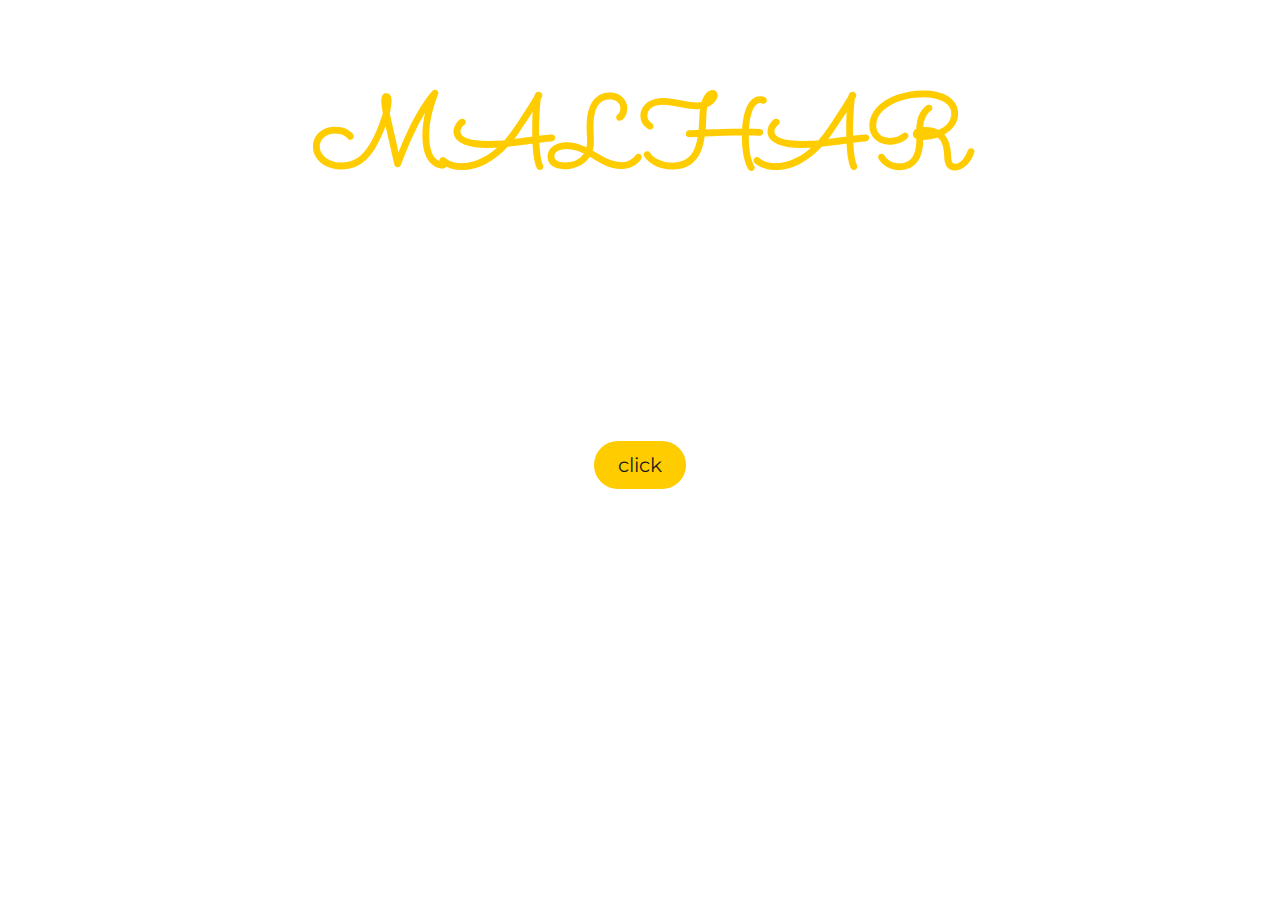
<file: index.html>
<!DOCTYPE html>
<html lang="en">
<head>
    <meta charset="UTF-8">
    <meta name="viewport" content="width=device-width, initial-scale=1.0">
    <title>Image Gallery</title>
    <style>
        @import url('https://fonts.googleapis.com/css2?family=Montserrat:wght@700&family=Sacramento&display=swap');

        body {
            height: 100vh;
            width: 100vw;
            background-image: url("https://e0.pxfuel.com/wallpapers/496/396/desktop-wallpaper-graphy-camera-background-becuo-for-your-mobile-tablet-explore-background-for-background-and-black-aesthetic-camera.jpg");
            background-size: cover;
            background-repeat: no-repeat;
            background-attachment: fixed;
            background-position: center;
            margin: 0;
            font-family: 'Montserrat', sans-serif;
        }

        .header {
            text-align: center;
            color: white;
            margin: 20px;
            padding: 3px;
        }

        .logo {
            font-family: 'Sacramento', cursive;
            font-size: 80px;
            color: #ffcc00;
            margin: 0;
            padding-top: 50px;
            animation: fadeIn 2s ease-in-out;
        }

        .subtitle {
            font-size: 34px;
            color: #ffffff;
            margin: 0;
            letter-spacing: 2px;
            animation: slideIn 3s ease-in-out;
        }

        .button-container {
            text-align: center;
            margin-top: 100px;
            padding: 50px;
        }

        .click-button {
            font-family: 'Montserrat', sans-serif;
            font-size: 18px;
            padding: 10px 20px;
            color: #1c1b1b;
            background-color: #ffcc00;
            border: none;
            border-radius: 56px;
            cursor: pointer;
            transition: background-color 0.3s ease, transform 0.3s ease;
        }

        .click-button:hover {
            background-color: #ffaa00;
            transform: scale(1.1);
        }

        @keyframes fadeIn {
            0% { opacity: 0; transform: scale(0.8); }
            50% { opacity: 1; transform: scale(1.1); }
        }

        @keyframes slideIn {
            0% { opacity: 0; transform: translateY(20px); }
            100% { opacity: 1; transform: translateY(0); }
        }

        /* Large Desktops and Laptops */
        @media (min-width: 1200px) {
            .logo {
                font-size: 100px;
            }

            .subtitle {
                font-size: 40px;
            }

            .button-container {
                margin-top: 120px;
            }

            .click-button {
                font-size: 20px;
                padding: 12px 24px;
            }
        }

        /* Tablets and Medium Devices */
        @media (max-width: 1199px) and (min-width: 768px) {
            .logo {
                font-size: 70px;
            }

            .subtitle {
                font-size: 30px;
            }

            .button-container {
                margin-top: 80px;
                padding: 40px;
            }

            .click-button {
                font-size: 16px;
                padding: 8px 16px;
            }
        }

        /* Mobile Devices */
        @media (max-width: 767px) and (min-width: 480px) {
            .logo {
                font-size: 50px;
                padding-top: 30px;
            }

            .subtitle {
                font-size: 24px;
            }

            .button-container {
                margin-top: 50px;
                padding: 20px;
            }

            .click-button {
                font-size: 14px;
                padding: 6px 12px;
            }
        }

        /* Small Mobile Devices */
        @media (max-width: 479px) {
            .logo {
                font-size: 40px;
                padding-top: 20px;
            }

            .subtitle {
                font-size: 20px;
            }

            .button-container {
                margin-top: 30px;
                padding: 10px;
            }

            .click-button {
                font-size: 12px;
                padding: 5px 10px;
            }
        }
    </style>
</head>
<body>
    <div class="header">
        <h1 class="logo">MALHAR</h1>
        <h2 class="subtitle">Image Gallery</h2>
    </div>

    <div class="button-container">
        <a href="second.html"><button class="click-button">click</button></a>
    </div>
</body>
</html>
</file>
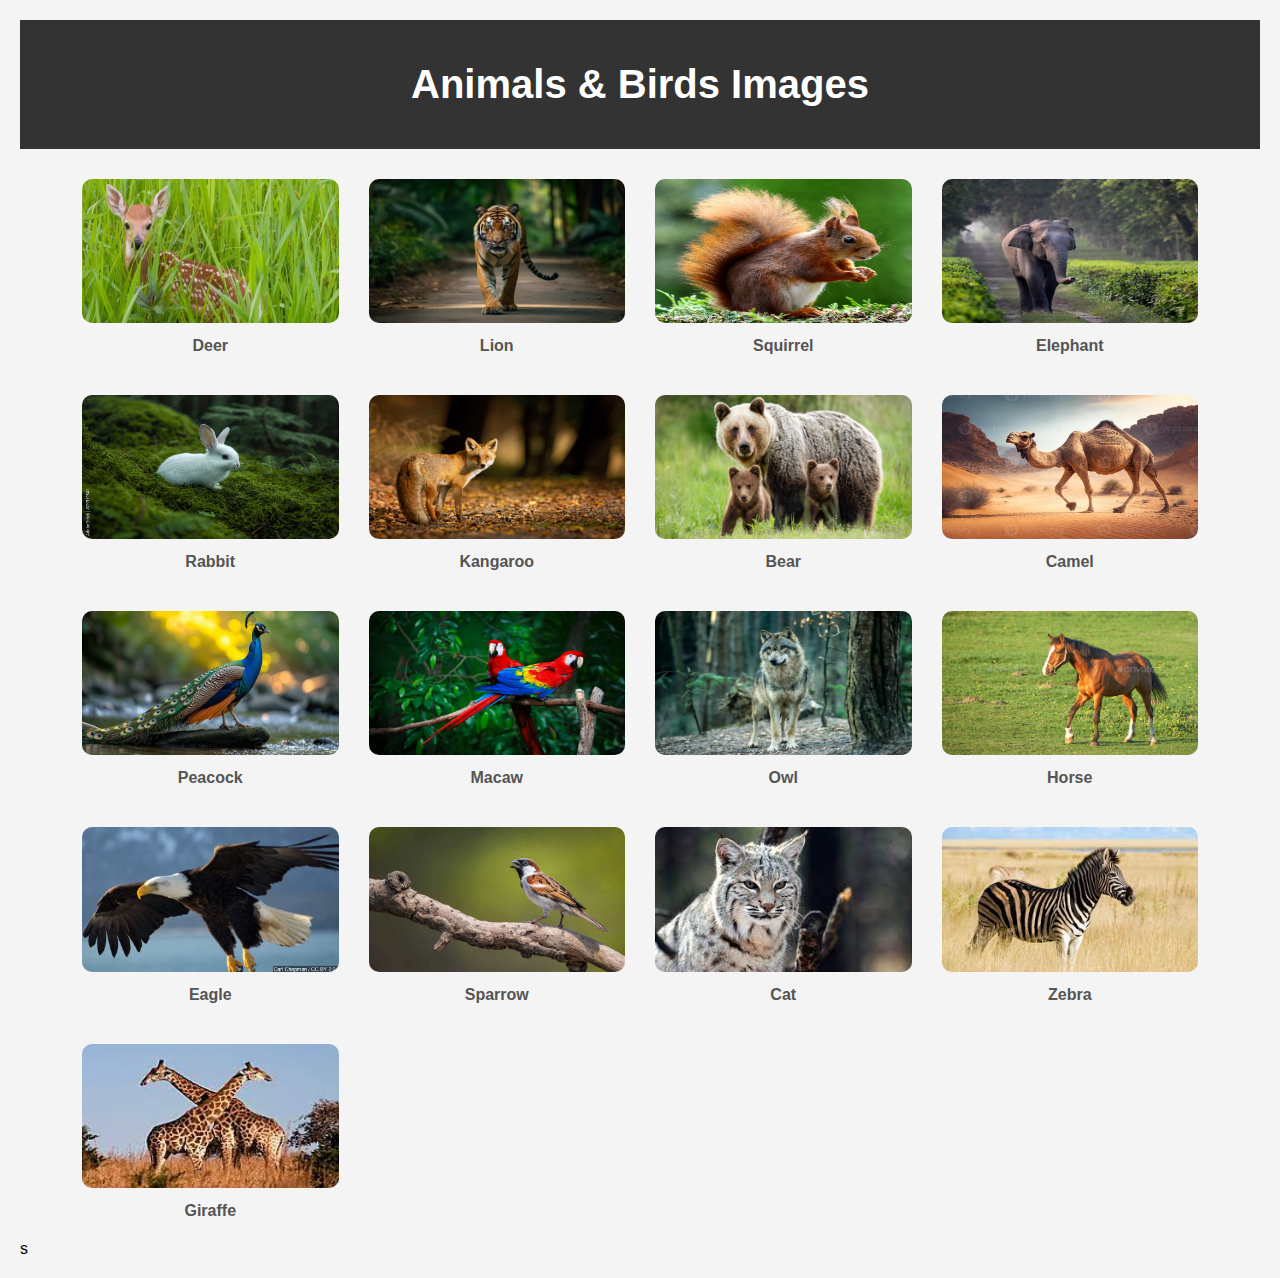
<file: animal.html>
<!DOCTYPE html>
<html lang="en">
  <head>
    <meta charset="utf-8">
    <meta name="viewport" content="width=device-width, initial-scale=1.0">
    <title>Animals & Birds Images</title>
    <link rel="stylesheet" href="style.css">
  </head>
  <body>
    <header class="header">
      <h1>Animals & Birds Images</h1>
    </header>
    <div class="gallery">
      <div>
        <img
          src="image/pic1.jpg"
          alt="Deer"
          data-caption="A beautiful deer standing in a forest, showcasing nature's beauty."
        />
        <div>Deer</div>
      </div>
      <div>
        <img
          src="image/pic2.jpg"
          alt="Lion"
          data-caption="The majestic lion, known as the king of the jungle, roaring fiercely."
        />
        <div>Lion</div>
      </div>
      <div>
        <img
          src="image/pic3.jpg"
          alt="Squirrel"
          data-caption="A cute squirrel gathering nuts for the winter in a park."
        />
        <div>Squirrel</div>
      </div>
      <div>
        <img
          src="image/pic4.jpg"
          alt="Elephant"
          data-caption="A gentle giant elephant walking through the savannah with grace."
        />
        <div>Elephant</div>
      </div>
      <div>
        <img
          src="image/pic5.jpg"
          alt="Rabbit"
          data-caption="A small rabbit hopping through the garden, looking for carrots."
        />
        <div>Rabbit</div>
      </div>
      <div>
        <img
          src="image/pic6.jpg"
          alt="Kangaroo"
          data-caption="A kangaroo jumping across the Australian outback with its joey."
        />
        <div>Kangaroo</div>
      </div>
      <div>
        <img
          src="image/pic7.jpg"
          alt="Bear"
          data-caption="A powerful bear fishing in a river, showcasing its strength."
        />
        <div>Bear</div>
      </div>
      <div>
        <img
          src="image/pic10.jpg"
          alt="Camel"
          data-caption="A camel traveling through the desert, carrying supplies on its back."
        />
        <div>Camel</div>
      </div>
      <div>
        <img
          src="image/pic11.jpg"
          alt="Peacock"
          data-caption="A peacock spreading its vibrant feathers in a stunning display."
        />
        <div>Peacock</div>
      </div>
      <div>
        <img
          src="image/pic12.jpg"
          alt="Macaw"
          data-caption="A colorful macaw perched on a branch, displaying its bright feathers."
        />
        <div>Macaw</div>
      </div>
      <div>
        <img
          src="image/pic9.jpg"
          alt="Owl"
          data-caption="An owl with large, piercing eyes, perched silently on a tree branch."
        />
        <div>Owl</div>
      </div>
      <div>
        <img
          src="image/pic8.jpg"
          alt="Horse"
          data-caption="A strong and elegant horse galloping freely across an open field."
        />
        <div>Horse</div>
      </div>
      <div>
        <img
          src="image/pic13.jpg"
          alt="Eagle"
          data-caption="A majestic eagle soaring high in the sky, scanning the ground below."
        />
        <div>Eagle</div>
      </div>
      <div>
        <img
          src="image/pic14.jpg"
          alt="Sparrow"
          data-caption="A small sparrow chirping on a tree branch in the early morning."
        />
        <div>Sparrow</div>
      </div>
      <div>
        <img
          src="image/pic15.jpg"
          alt="Cat"
          data-caption="A playful cat lounging in the sun, enjoying a lazy afternoon."
        />
        <div>Cat</div>
      </div>
      <div>
        <img
          src="image/pic16.jpg"
          alt="Zebra"
          data-caption="A zebra with distinctive black and white stripes grazing on grass."
        />
        <div>Zebra</div>
      </div>
      <div>
        <img
          src="image/pic17.jpg"
          alt="Giraffe"
          data-caption="A tall giraffe reaching for leaves on the highest branches of a tree."
        />
        <div>Giraffe</div>
      </div>
    </div>
s
    <!-- Lightbox -->
    <div id="lightbox" class="lightbox">
      <span class="close">&times;</span>
      <img class="lightbox-content" id="lightbox-img" />
      <div id="caption"></div>
      <a class="prev">&#10094;</a>
      <a class="next">&#10095;</a>
      <button class="fullscreen" onclick="toggleFullScreen()">&#x26F6;</button>
    </div>

    <script src="script.js"></script>
  </body>
</html>
</file>
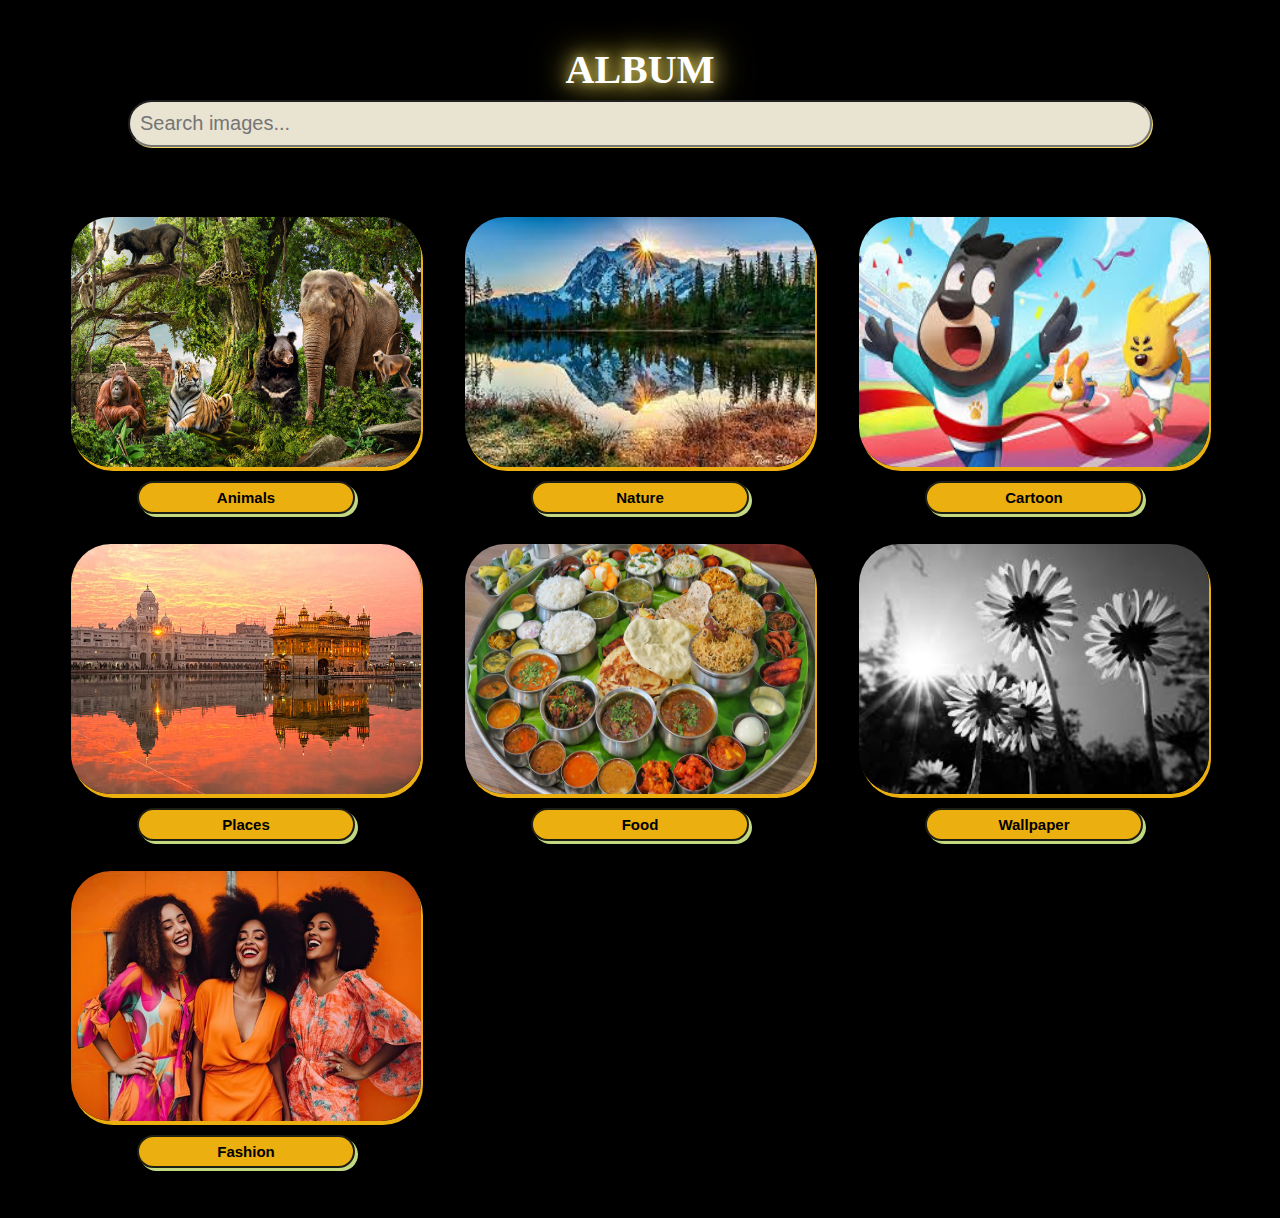
<file: second.html>
<!DOCTYPE html>
<html lang="en">
<head>
    <meta charset="UTF-8">
    <meta name="viewport" content="width=device-width, initial-scale=1.0">
    <title>Gallery</title>
    <style>
        * {
            margin: 0;
            padding: 0;
            box-sizing: border-box;
            font-family: sans-serif;
        }

        body {
            min-height: 100vh;
            width: 100%;
            background: #000000;
            display: flex;
            flex-direction: column;
            align-items: center;
        }

        h1 {
            height: 80px;
            width: 100%;
            text-align: center;
            line-height: 100px;
            font-family: 'Roboto';
            font-size: 40px;
            margin-top: 20px;
            position: relative;
            overflow: hidden;
            color: #fff;
            text-shadow: 0 0 10px #b0a247, 0 0 20px #b0a247, 0 0 30px #b0a247, 0 0 40px #b0a247;
            animation: glow 2s ease-in-out infinite alternate;
        }

        @keyframes glow {
            0% {
                text-shadow: 0 0 10px #b0a247, 0 0 20px #b0a247, 0 0 30px #b0a247, 0 0 40px #b0a247;
            }
            100% {
                text-shadow: 0 0 20px #ebaf0f, 0 0 30px #ebaf0f, 0 0 40px #ebaf0f, 0 0 50px #ebaf0f;
            }
        }

        .image-container {
            width: 90%;
            margin: 50px auto;
            display: grid;
            grid-template-columns: repeat(3, 1fr); /* Ensure three images per row */
            gap: 30px;
        }

        .image-box {
            text-align: center;
        }

        .image-box img {
            width: 100%;
            max-width: 350px;
            height:250px ;
            border-radius: 40px;
            box-shadow: 2px 4px #ebaf0f;
        }

        .button {
            display: block;
            width: 60%;
            padding: 6px;
            font-size: 15px;
            margin-top: 10px;
            margin-bottom: 50px;
            text-align: center;
            text-decoration: none;
            background-color: #ebaf0f;
            color: black;
            font-weight: bold;
            border: 2px solid rgb(29, 31, 20);
            transition: background-color 0.3s ease, transform 0.3s ease;
            border-radius: 56px;
            margin: 10px auto 0;
            box-shadow: 3px 3px rgb(195, 217, 129);
        }

        .button:hover {
            background-color: #35820f;
            transform: scale(1.1);
        }

        input[type="text"] {
            width: 80%;
            padding: 10px;
            border-radius: 50px;
            box-shadow: 1px 1px rgb(243, 219, 99);
            margin-bottom: 20px;
            font-size: 20px;
            background-color: #e9e3d2;
        }

        .unavailable-message {
            color: #e5b530;
            font-weight: bold;
            font-family: Roboto;
            font-size: 18px;
            text-align: center;
            margin-top: 20px;
        }

        /* Responsive adjustments */
        @media (max-width: 768px) {
            .image-container {
                grid-template-columns: repeat(2, 1fr); /* 2 images per row on smaller screens */
            }

            .button {
                width: 80%;
                font-size: 13px;
            }

            input[type="text"] {
                width: 90%;
                font-size: 18px;
            }
        }

        @media (max-width: 480px) {
            .image-container {
                grid-template-columns: 1fr; /* 1 image per row on very small screens */
            }

            h1 {
                font-size: 24px;
                line-height: 70px;
            }

            .button {
                width: 90%;
                font-size: 12px;
                padding: 5px;
            }

            input[type="text"] {
                width: 100%;
                font-size: 16px;
            }
        }
    </style>
</head>
<body>
    <h1>ALBUM</h1>
    <input type="text" id="searchInput" placeholder="Search images..." onkeyup="searchImages()">
    <div class="image-container" id="imageGallery">
        <div class="image-box">
            <img src="img/Animal.jpg" alt="animals" data-title="animals">
            <a href="animal.html" class="button">Animals</a>
        </div>
        <div class="image-box">
            <img src="img/nature.jpeg" alt="nature" data-title="nature">
            <a href="nature.html" class="button">Nature</a>
        </div>
        <div class="image-box">
            <img src="img/cortoon.jpeg" alt="cartoon" data-title="cartoon">
            <a href="cortoon.html" class="button">Cartoon</a>
        </div>
        <div class="image-box">
            <img src="img/place.jpg" alt="places" data-title="places">
            <a href="place.html" class="button">Places</a>
        </div>
        <div class="image-box">
            <img src="img/food.jpg" alt="food" data-title="food">
            <a href="food.html" class="button">Food</a>
        </div>
        <div class="image-box">
            <img src="img/black.jpeg" alt="wallpaper" data-title="wallpaper">
            <a href="wallpaper.html" class="button">Wallpaper</a>
        </div>
        <div class="image-box">
            <img src="img/f.jpg" alt="fashion" data-title="fashion">
            <a href="fasion.html" class="button">Fashion</a>
        </div>
    </div>
    <div class="unavailable-message" id="unavailableMessage" style="display: none;">
        No images match your search.
    </div>
    <script>
        function searchImages() {
            const input = document.getElementById('searchInput').value.toLowerCase();
            const images = document.querySelectorAll('#imageGallery .image-box');
            let found = false;  // Track if any matching images are found

            images.forEach(box => {
                const title = box.querySelector('img').getAttribute('data-title').toLowerCase();
                if (title.includes(input)) {
                    box.style.display = 'block';
                    found = true;  // If a match is found, set found to true
                } else {
                    box.style.display = 'none';
                }
            });

            const unavailableMessage = document.getElementById('unavailableMessage');
            unavailableMessage.style.display = found ? 'none' : 'block';  // Show or hide the message based on the found variable
        }
    </script>
</body>
</html>
</file>
<file: style.css>
body {
  font-family: Arial, sans-serif;
  margin: 20px;
  padding: 0;
  background-color: #f4f4f4;
}

.header {
  background-color: #333;
  color: #ffffff;
  padding: 15px;
  text-align: center;
  font-size: 20px;
}

.gallery {
  width: 90%;
  margin: auto;
  display: grid;
  grid-template-columns: repeat(4, minmax(250px, 1fr));
  gap: 30px;
  padding: 20px;
}

.gallery img {
  width: 100%;
  height: auto;
  aspect-ratio: 16/9; /* Maintain aspect ratio */
  cursor: pointer;
  border-radius: 10px;
  transition: transform 0.2s;
}

.gallery img:hover {
  transform: scale(1.1);
  border-radius: 20px;
  box-shadow: 0 32px 75px rgba(68, 77, 136, 0.2);
}

.gallery div {
  text-align: center;
  margin-top: 10px;
  font-size: 16px;
  font-weight: bold;
  color: #555;
}

@media (max-width: 1200px) {
  .gallery {
    grid-template-columns: repeat(3, minmax(250px, 1fr));
  }
}

@media (max-width: 900px) {
  .gallery {
    grid-template-columns: repeat(2, minmax(250px, 1fr));
  }
}

@media (max-width: 600px) {
  .gallery {
    grid-template-columns: 1fr;
  }
}

/* Lightbox styling */
.lightbox {
  display: none;
  position: fixed;
  z-index: 10;
  left: 0;
  top: 0;
  width: 100%;
  height: 100%;
  background-color: rgba(0, 0, 0, 0.8);
  padding: 20px;
  box-sizing: border-box;
  overflow: auto; /* Ensure scrolling if content overflows */
}

.lightbox-content {
  width: 100%;
  height: auto;
  max-width: 1000px;
  margin: auto;
  display: block;
  object-fit: contain; /* Ensure image fits within container */
}

#caption {
  margin-top: 15px;
  text-align: center;
  color: #ccc;
  padding: 3px;
  font-size: 18px;
}

.close {
  position: absolute;
  top: 10px;
  right: 20px;
  color: #f1f1f1;
  font-size: 50px;
  font-weight: bold;
  transition: 0.3s;
}

.close:hover,
.close:focus {
  color: #bbb;
  text-decoration: none;
  cursor: pointer;
}

.prev,
.next {
  cursor: pointer;
  position: absolute;
  top: 50%;
  padding: 20px;
  color: white;
  font-weight: bold;
  font-size: 30px;
  transition: 0.6s ease;
  user-select: none;
}

.prev {
  left: 0;
  border-radius: 0 3px 3px 0;
}

.next {
  right: 0;
  border-radius: 3px 0 0 3px;
}

.prev:hover,
.next:hover {
  background-color: rgba(0, 0, 0, 0.8);
}

.fullscreen {
  position: absolute;
  top: 25px;
  right: 80px;
  background: none;
  border: 5px solid white;
  color: white;
  font-size: 50px; /* Adjust size */
  cursor: pointer;
  transition: 0.3s;
}

.fullscreen:hover {
  color: #bbb;
  text-decoration: none;
}
</file>
